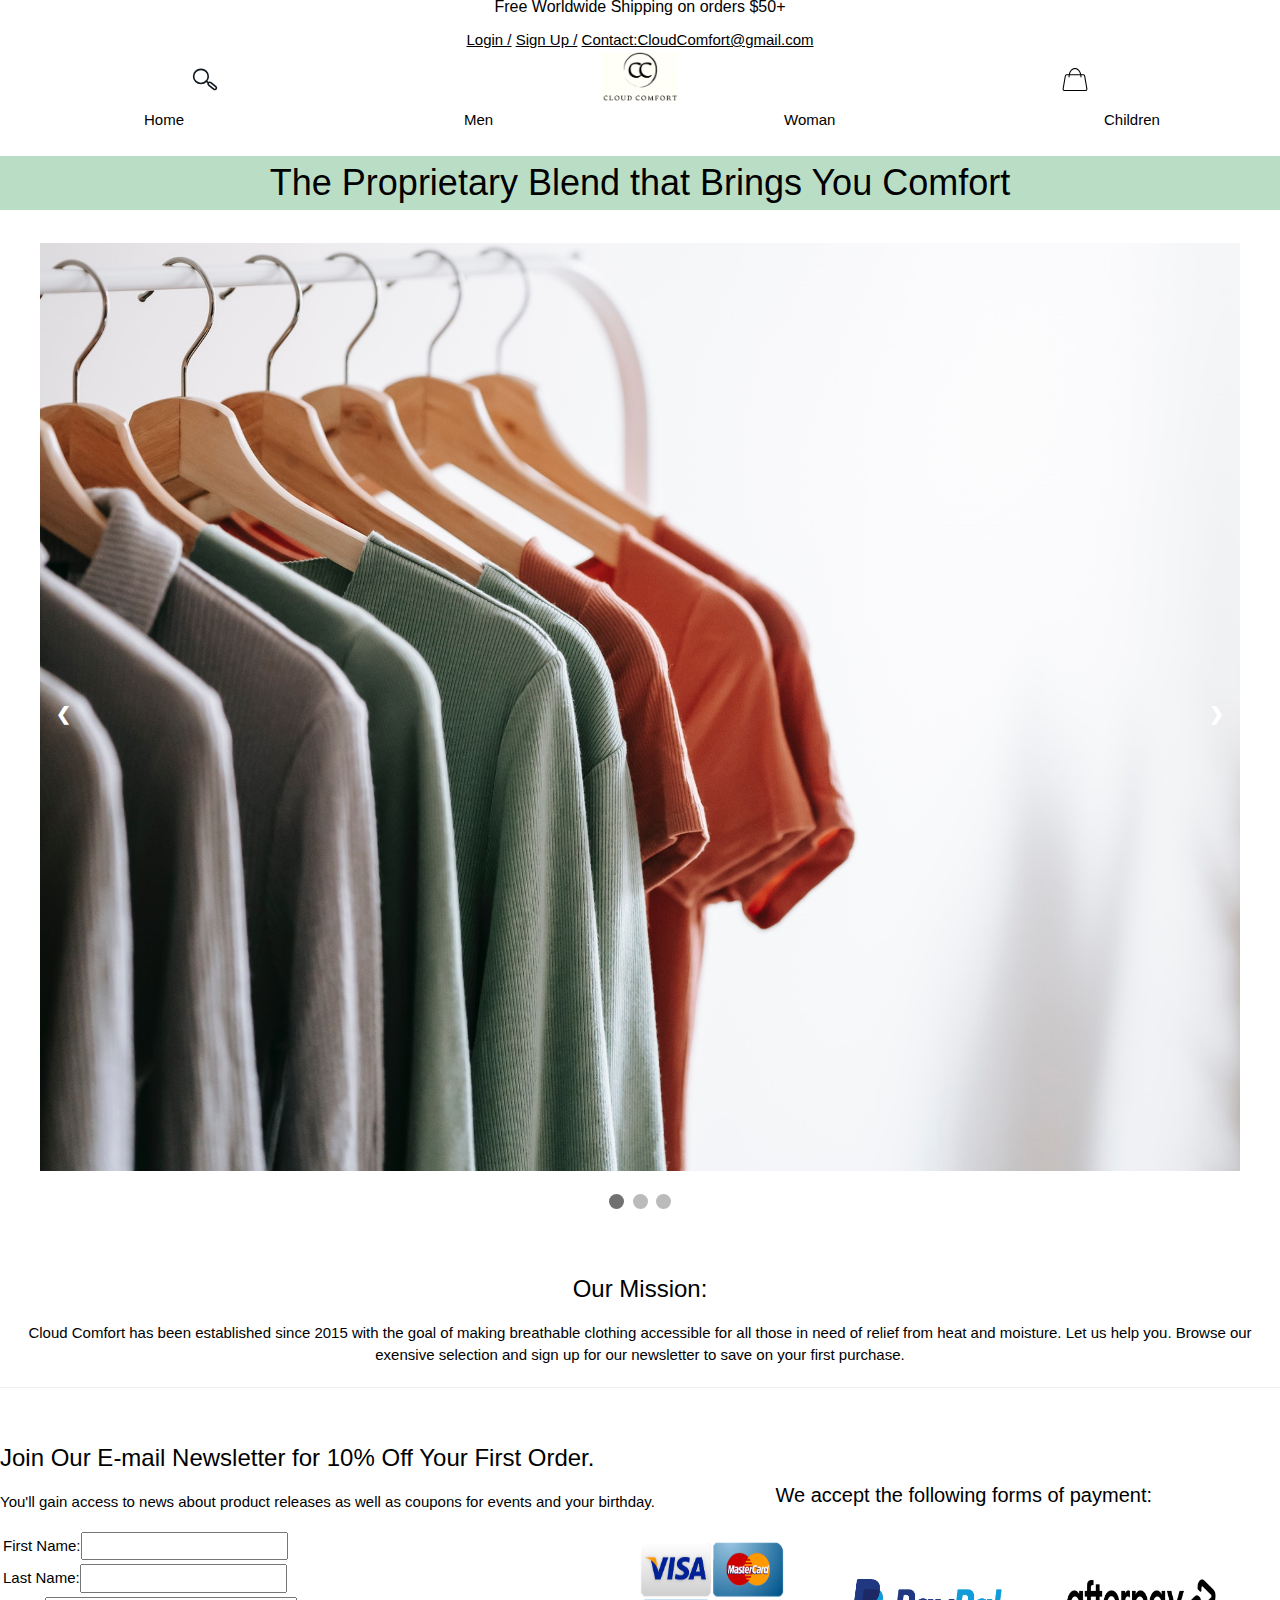
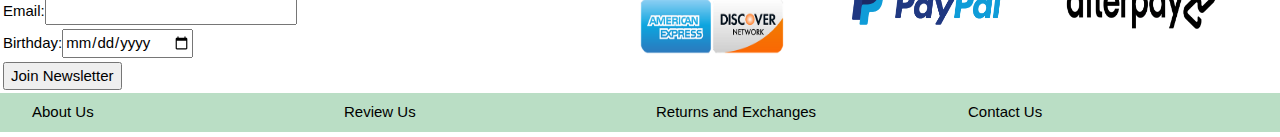
<file: FinalLabSubmission/index.html>
<!DOCTYPE html>
<html lang="en">
    <head>
        <meta charset="UTF-8">
        <title>Cloud Comfort - Durable, Comfy, and Breathable</title>
        <link rel="stylesheet" href="./style.css">
        <link rel="stylesheet" href="./w3.css">
        <link rel="stylesheet" href="https://cdnjs.cloudflare.com/ajax/libs/font-awesome/4.7.0/css/font-awesome.min.css">
        <link rel="shortcut icon" href="./sampleimages/favicon.ico">
    </head>
<!-- Ongoing Events Bar -->
<header>
    <div class="EventBar">
        <h6> Free Worldwide Shipping on orders $50+ </h6>
        <a href="Login.html">Login /</a>
        <a href="Sign Up.html">Sign Up /</a>
        <a href="CCemail">Contact:CloudComfort@gmail.com</a>
    </div>
</header>
<!--Slides Script -->

<script>
    var slideIndex = 1;
    showSlides(slideIndex);
    
    function plusSlides(n) {
      showSlides(slideIndex += n);
    }
    
    function currentSlide(n) {
      showSlides(slideIndex = n);
    }
    
    function showSlides(n) {
      var i;
      var slides = document.getElementsByClassName("mySlides");
      var dots = document.getElementsByClassName("dot");
      if (n > slides.length) {slideIndex = 1}    
      if (n < 1) {slideIndex = slides.length}
      for (i = 0; i < slides.length; i++) {
          slides[i].style.display = "none";  
      }
      for (i = 0; i < dots.length; i++) {
          dots[i].className = dots[i].className.replace(" active", "");
      }
      slides[slideIndex-1].style.display = "block";  
      dots[slideIndex-1].className += " active";
    }
    </script>
<!-- WebForm Script -->
<script>
    function validateInput(){
        var x = document.forms["SubscriptionForm"]["email"].value;
        if (!x.includes("@")){
            alert("The email you have entered is invald.");
            return false;
        }
        alert("Your form was successfully processed.")
        return true;
    }
</script>
<body>
<!--Banner -->
    <div>
        <div class="banner">
            <img class="magnifyingGlass" src="./sampleimages/magnifyingglass.svg" alt="glasslogo">
            <img class="shoppingCart" src="./sampleimages/shoppingbag.svg" alt="shoppingcartlogo">
            <img class="Logo1" src="./sampleimages/cclogo0.3.PNG" alt="BrandLogo">
        </div>
    </div>

<!--Navigation Bar-->
<nav class="w3-bar">
    <div class="nav">
        <a href="index.html" class="w3-bar-item w3-button">Home</a>
    </div>

    <div class="nav">
        <a href="Men.html" class="w3-bar-item w3-button">Men</a>
    </div>

    <div class="nav">
        <a href="Woman.html" class="w3-bar-item w3-button">Woman</a>
    </div>

    <div class="nav">
        <a href="Children.html" class="w3-bar-item w3-button">Children</a>
    </div>
<br>
<br>
<!-- Text -->
<div class="Subheader">
    <h1> The Proprietary Blend that Brings You Comfort</h1>    
</div>
<br>
 <!-- Slideshow container -->
 <div class="slideshow-container">

<!-- Images with number and caption text -->
    <div class="mySlides fade">
      <img class="slide1" src="./sampleimages/slide4.png" alt="slide1">
    </div>
  
    <div class="mySlides fade">
      <img class="slide2" src="./sampleimages/bambooslide.jpg" alt="slide2">
    </div>
  
    <div class="mySlides fade">
      <img class="slide3" src="./sampleimages/shirtslide3.jpg" alt="slide3">
    </div>

  
    <!-- Next and previous buttons -->
    <a class="prev" onclick="plusSlides(-1)">&#10094;</a>
    <a class="next" onclick="plusSlides(1)">&#10095;</a>
  </div>

  <br>
  
  <!-- The dots/circles -->
  <div style="text-align:center">
    <span class="dot" onclick="currentSlide(1)"></span>
    <span class="dot" onclick="currentSlide(2)"></span>
    <span class="dot" onclick="currentSlide(3)"></span>
  </div> 
<br>
<br>
<div class="textbox1">
<h3 class="mission1">
    Our Mission:
</h3>
    <p>Cloud Comfort has been established since 2015 with the goal of making breathable clothing accessible for all those in need of relief from heat and moisture. Let us help you. 
        Browse our exensive selection and sign up for our newsletter to save on your first purchase.
    </p>
</div>
<hr>
<!--<img class="background1" src="./sampleimages/background2.jpg" alt="background1"> -->
<!--Web Subscription Form-->
<br>
<div class="w3-container2" id="w3-container2">
    <form id="SubscriptionForm">
        <table>
            <h4 class="paymentHeader">We accept the following forms of payment:</h4>
            <h3>Join Our E-mail Newsletter for 10% Off Your First Order.</h3>
            <p>You'll gain access to news about product releases as well as coupons for events and your birthday.</p>
            <img class="afterpay" src="sampleimages/afterpaylogo.png" alt="afterpaylogo">
            <img class="paypal" src="sampleimages/paypallogo.png" alt="paypallogo">
            <img class="creditcards" src="sampleimages/creditcards.png" alt="creditcardlogos">

            <tr>
                <td><label for="fname">First Name:</label><input type="text" name="fname" tabindex="2" size="20" maxlength="20"></td>
            </tr>
            <tr>
                <td><label for="lname">Last Name:<label><input type="text" name="lname" tabindex="3" size="20" maxlength="20"></td>
            </tr>
            <tr>
                <td><label for="email">Email:</label><input type="text" name="email" tabindex="4" size="25"></td>
            </tr>
            <tr>
                <td><label for="Bdate">Birthday:</label><input type="date" name="sdate" tabindex="5" size="25"></td>
            </tr>
            <td>
                <input type="button" name="SubmitButton" value="Join Newsletter" onclick="return validateInput()">
            </td>
        </table>
    </form>
</div>

<footer class="w3-container" id="w3-container">
    <div class="footerMenu">
        <a href="AboutUs.html" class="w3-bar-item w3-button">About Us</a>
    </div>

    <div class="footerMenu">
        <a href="Leave a Review" class="w3-bar-item w3-button">Review Us</a>
    </div>

    <div class="footerMenu">
        <a href="Return Policy" class="w3-bar-item w3-button">Returns and Exchanges</a>
    </div>

    <div class="footerMenu">
        <a href="ContactUs.html" class="w3-bar-item w3-button">Contact Us</a>
    </div>
</footer>    
<script>
showSlides(slideIndex);
</script>
</body>
</html>
</file>
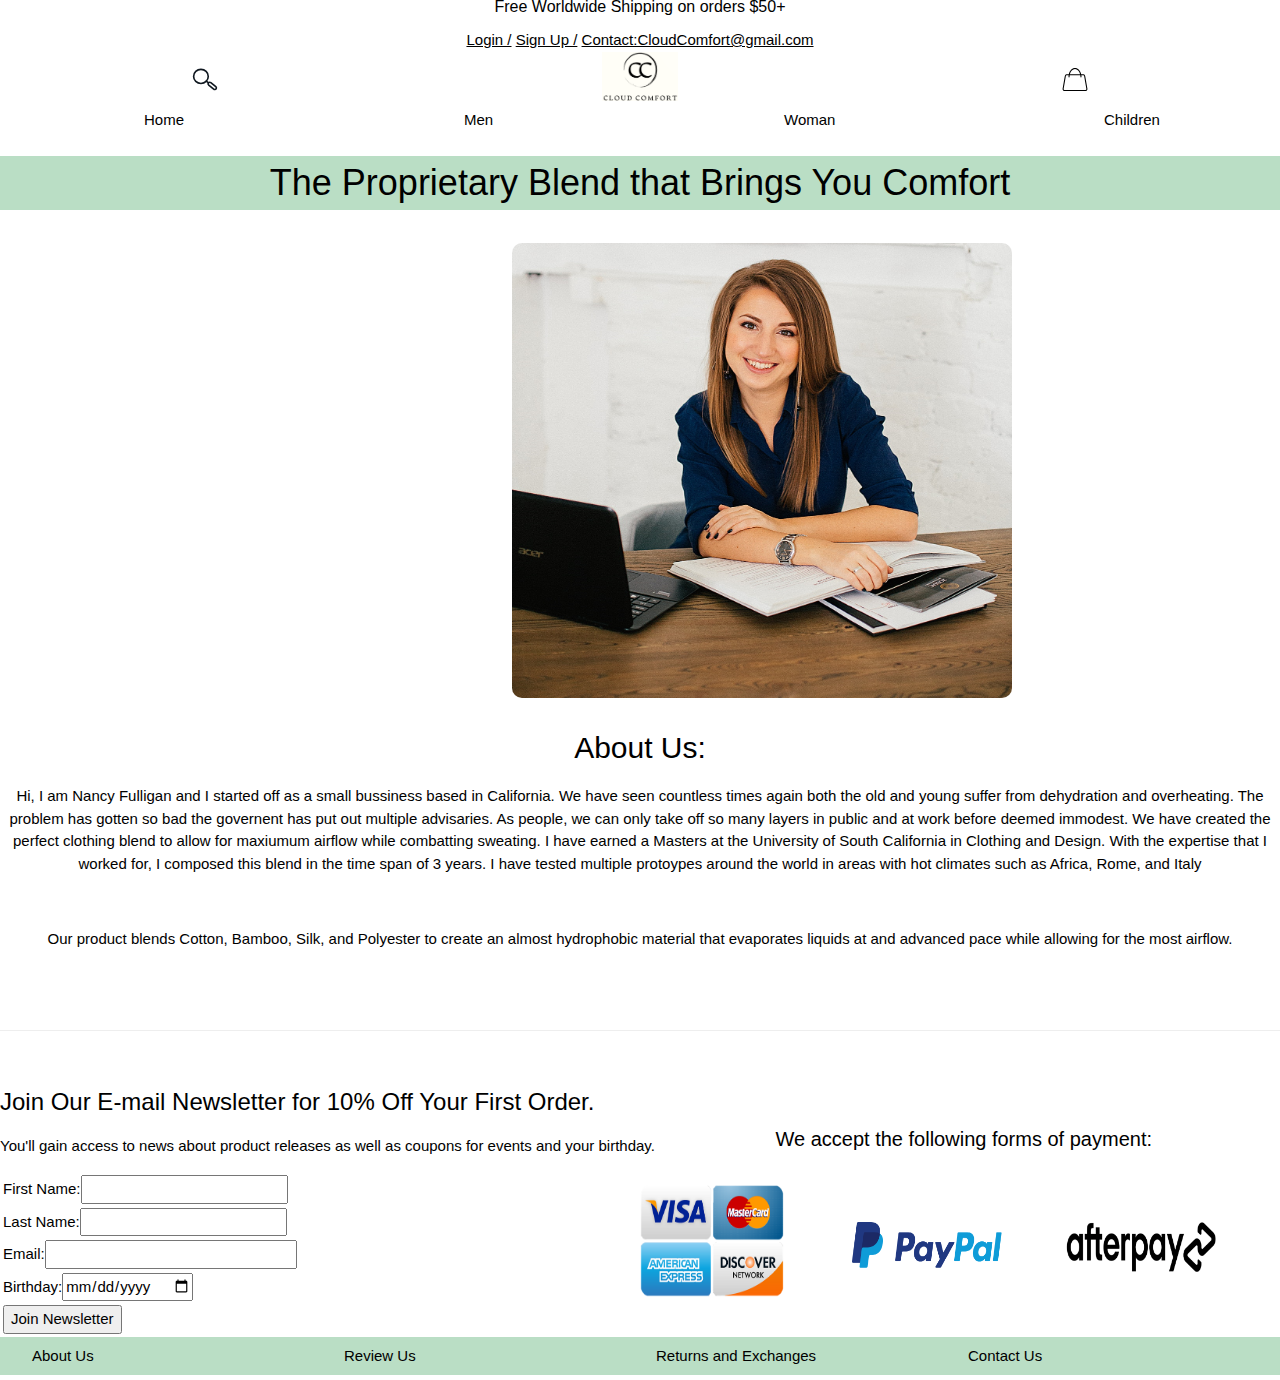
<file: FinalLabSubmission/AboutUs.html>
<!DOCTYPE html>
<html lang="en">
    <head>
        <meta charset="UTF-8">
        <title>Cloud Comfort - Durable, Comfy, and Breathable</title>
        <link rel="stylesheet" href="./style.css">
        <link rel="stylesheet" href="./w3.css">
        <link rel="stylesheet" href="https://cdnjs.cloudflare.com/ajax/libs/font-awesome/4.7.0/css/font-awesome.min.css">
        <link rel="shortcut icon" href="./sampleimages/favicon.ico">
    </head>
<!-- Ongoing Events Bar -->
<header>
    <div class="EventBar">
        <h6> Free Worldwide Shipping on orders $50+ </h6>
        <a href="Login.html">Login /</a>
        <a href="Sign Up.html">Sign Up /</a>
        <a href="CCemail">Contact:CloudComfort@gmail.com</a>
    </div>
</header>
<!--Slides Script -->

<script>
    var slideIndex = 1;
    showSlides(slideIndex);
    
    function plusSlides(n) {
      showSlides(slideIndex += n);
    }
    
    function currentSlide(n) {
      showSlides(slideIndex = n);
    }
    
    function showSlides(n) {
      var i;
      var slides = document.getElementsByClassName("mySlides");
      var dots = document.getElementsByClassName("dot");
      if (n > slides.length) {slideIndex = 1}    
      if (n < 1) {slideIndex = slides.length}
      for (i = 0; i < slides.length; i++) {
          slides[i].style.display = "none";  
      }
      for (i = 0; i < dots.length; i++) {
          dots[i].className = dots[i].className.replace(" active", "");
      }
      slides[slideIndex-1].style.display = "block";  
      dots[slideIndex-1].className += " active";
    }
    </script>
<!-- WebForm Script -->
<script>
    function validateInput(){
        var x = document.forms["SubscriptionForm"]["email"].value;
        if (!x.includes("@")){
            alert("The email you have entered is invald.");
            return false;
        }
        alert("Your form was successfully processed.")
        return true;
    }
</script>
<body>
<!--Banner -->
    <div>
        <div class="banner">
            <img class="magnifyingGlass" src="./sampleimages/magnifyingglass.svg" alt="glasslogo">
            <img class="shoppingCart" src="./sampleimages/shoppingbag.svg" alt="shoppingcartlogo">
            <img class="Logo1" src="./sampleimages/cclogo0.3.PNG" alt="BrandLogo">
        </div>
    </div>

<!--Navigation Bar-->
<nav class="w3-bar">
    <div class="nav">
        <a href="index.html" class="w3-bar-item w3-button">Home</a>
    </div>

    <div class="nav">
        <a href="Men.html" class="w3-bar-item w3-button">Men</a>
    </div>

    <div class="nav">
        <a href="Woman.html" class="w3-bar-item w3-button">Woman</a>
    </div>

    <div class="nav">
        <a href="Children.html" class="w3-bar-item w3-button">Children</a>
    </div>
<br>
<br>
<!-- Text -->
<div class="Subheader">
    <h1> The Proprietary Blend that Brings You Comfort</h1>    
</div>
<br>

<div>
    <img class="manager2" src="./sampleimages/manager2.png">
</div>
<br>
<br>
<br>
<br>
<br>
<br>
<br>
<br>
<br>
<br>
<br>
<br>
<br>
<br>
<br>
<br>
<br>
<br>
<br>
<br>
<br>
<div class="aboutus2" id="aboutus2">
    <h2> About Us:</h2>
    <p>Hi, I am Nancy Fulligan and I started off as a small bussiness based in California. We have seen countless times again both the old and young suffer from dehydration and overheating.
        The problem has gotten so bad the governent has put out multiple advisaries. As people, we can only take off so many layers in public and at work before deemed
        immodest. We have created the perfect clothing blend to allow for maxiumum airflow while combatting sweating. I have earned a Masters at the University of South California in
        Clothing and Design. With the expertise that I worked for, I composed this blend in the time span of 3 years. I have tested multiple protoypes around the world in areas with hot climates
        such as Africa, Rome, and Italy
    </p>
    <br>
    <p>Our product blends Cotton, Bamboo, Silk, and Polyester to create an almost hydrophobic material that evaporates liquids at and advanced pace while allowing for the
        most airflow.
    </p>
</div>
 
<br>
<br>

<hr>
<!--<img class="background1" src="./sampleimages/background2.jpg" alt="background1"> -->
<!--Web Subscription Form-->
<br>
<div class="w3-container2" id="w3-container2">
    <form id="SubscriptionForm">
        <table>
            <h4 class="paymentHeader">We accept the following forms of payment:</h4>
            <h3>Join Our E-mail Newsletter for 10% Off Your First Order.</h3>
            <p>You'll gain access to news about product releases as well as coupons for events and your birthday.</p>
            <img class="afterpay" src="sampleimages/afterpaylogo.png" alt="afterpaylogo">
            <img class="paypal" src="sampleimages/paypallogo.png" alt="paypallogo">
            <img class="creditcards" src="sampleimages/creditcards.png" alt="creditcardlogos">

            <tr>
                <td><label for="fname">First Name:</label><input type="text" name="fname" tabindex="2" size="20" maxlength="20"></td>
            </tr>
            <tr>
                <td><label for="lname">Last Name:<label><input type="text" name="lname" tabindex="3" size="20" maxlength="20"></td>
            </tr>
            <tr>
                <td><label for="email">Email:</label><input type="text" name="email" tabindex="4" size="25"></td>
            </tr>
            <tr>
                <td><label for="Bdate">Birthday:</label><input type="date" name="sdate" tabindex="5" size="25"></td>
            </tr>
            <td>
                <input type="button" name="SubmitButton" value="Join Newsletter" onclick="return validateInput()">
            </td>
        </table>
    </form>
</div>

<footer class="w3-container" id="w3-container">
    <div class="footerMenu">
        <a href="AboutUs.html" class="w3-bar-item w3-button">About Us</a>
    </div>

    <div class="footerMenu">
        <a href="Leave a Review" class="w3-bar-item w3-button">Review Us</a>
    </div>

    <div class="footerMenu">
        <a href="Return Policy" class="w3-bar-item w3-button">Returns and Exchanges</a>
    </div>

    <div class="footerMenu">
        <a href="ContactUs.html" class="w3-bar-item w3-button">Contact Us</a>
    </div>
</footer>    
<script>
showSlides(slideIndex);
</script>
</body>
</html>
</file>
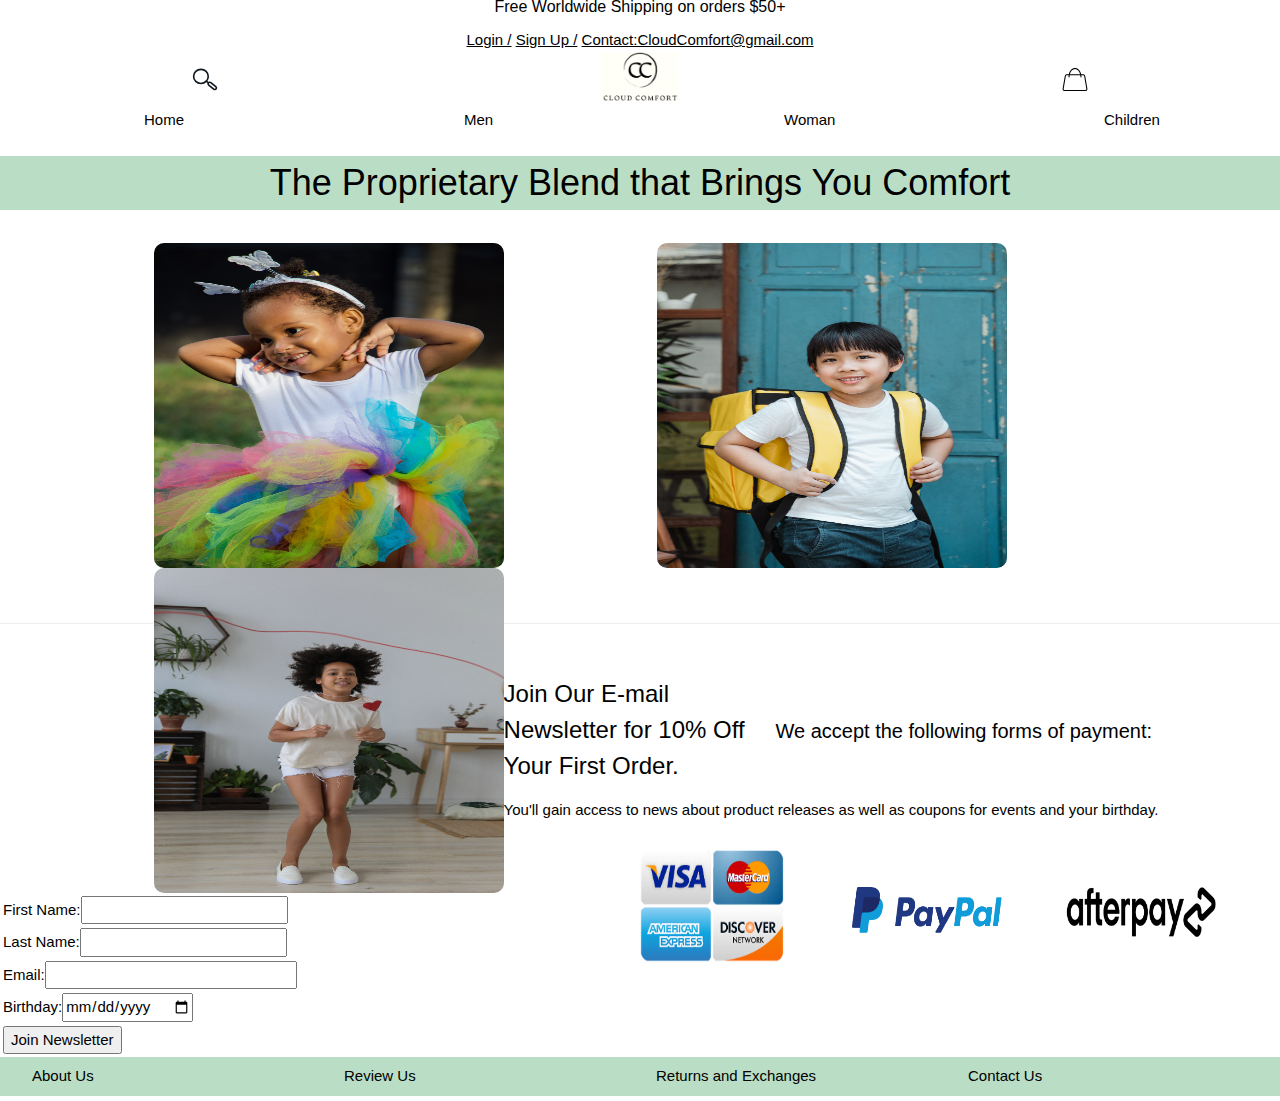
<file: FinalLabSubmission/Children.html>
<!DOCTYPE html>
<html lang="en">
    <head>
        <meta charset="UTF-8">
        <title>Cloud Comfort - Durable, Comfy, and Breathable</title>
        <link rel="stylesheet" href="./style.css">
        <link rel="stylesheet" href="./w3.css">
        <link rel="stylesheet" href="https://cdnjs.cloudflare.com/ajax/libs/font-awesome/4.7.0/css/font-awesome.min.css">
        <link rel="shortcut icon" href="./sampleimages/favicon.ico">
    </head>
<!-- Ongoing Events Bar -->
<header>
    <div class="EventBar">
        <h6> Free Worldwide Shipping on orders $50+ </h6>
        <a href="Login.html">Login /</a>
        <a href="Sign Up.html">Sign Up /</a>
        <a href="CCemail">Contact:CloudComfort@gmail.com</a>
    </div>
</header>
<!--Slides Script -->

<script>
    var slideIndex = 1;
    showSlides(slideIndex);
    
    function plusSlides(n) {
      showSlides(slideIndex += n);
    }
    
    function currentSlide(n) {
      showSlides(slideIndex = n);
    }
    
    function showSlides(n) {
      var i;
      var slides = document.getElementsByClassName("mySlides");
      var dots = document.getElementsByClassName("dot");
      if (n > slides.length) {slideIndex = 1}    
      if (n < 1) {slideIndex = slides.length}
      for (i = 0; i < slides.length; i++) {
          slides[i].style.display = "none";  
      }
      for (i = 0; i < dots.length; i++) {
          dots[i].className = dots[i].className.replace(" active", "");
      }
      slides[slideIndex-1].style.display = "block";  
      dots[slideIndex-1].className += " active";
    }
    </script>
<!-- WebForm Script -->
<script>
    function validateInput(){
        var x = document.forms["SubscriptionForm"]["email"].value;
        if (!x.includes("@")){
            alert("The email you have entered is invald.");
            return false;
        }
        alert("Your form was successfully processed.")
        return true;
    }
</script>
<body>
<!--Banner -->
    <div>
        <div class="banner">
            <img class="magnifyingGlass" src="./sampleimages/magnifyingglass.svg" alt="glasslogo">
            <img class="shoppingCart" src="./sampleimages/shoppingbag.svg" alt="shoppingcartlogo">
            <img class="Logo1" src="./sampleimages/cclogo0.3.PNG" alt="BrandLogo">
        </div>
    </div>

<!--Navigation Bar-->
<nav class="w3-bar">
    <div class="nav">
        <a href="index.html" class="w3-bar-item w3-button">Home</a>
    </div>

    <div class="nav">
        <a href="Men.html" class="w3-bar-item w3-button">Men</a>
    </div>

    <div class="nav">
        <a href="Woman.html" class="w3-bar-item w3-button">Woman</a>
    </div>

    <div class="nav">
        <a href="Children.html" class="w3-bar-item w3-button">Children</a>
    </div>
<br>
<br>
<!-- Text -->
<div class="Subheader">
    <h1> The Proprietary Blend that Brings You Comfort</h1>    
</div>
<br>

<div class="children" id="children">
<img class="children1" src="./sampleimages/children 1.jpg" alt="children1">
<img class="children2" src="./sampleimages/children 2.jpg" alt="children2">
<img class="children3" src="./sampleimages/children 3.jpg" alt="children3">
</div>

<br>
<br>
<br>
<br>
<br>
<br>
<br>
<br>
<br>
<br>
<br>
<br>
<br>
<br>
<br>
<br>

<hr>
<!--<img class="background1" src="./sampleimages/background2.jpg" alt="background1"> -->
<!--Web Subscription Form-->
<br>
<div class="w3-container2" id="w3-container2">
    <form id="SubscriptionForm">
        <table>
            <h4 class="paymentHeader">We accept the following forms of payment:</h4>
            <h3>Join Our E-mail Newsletter for 10% Off Your First Order.</h3>
            <p>You'll gain access to news about product releases as well as coupons for events and your birthday.</p>
            <img class="afterpay" src="sampleimages/afterpaylogo.png" alt="afterpaylogo">
            <img class="paypal" src="sampleimages/paypallogo.png" alt="paypallogo">
            <img class="creditcards" src="sampleimages/creditcards.png" alt="creditcardlogos">

            <tr>
                <td><label for="fname">First Name:</label><input type="text" name="fname" tabindex="2" size="20" maxlength="20"></td>
            </tr>
            <tr>
                <td><label for="lname">Last Name:<label><input type="text" name="lname" tabindex="3" size="20" maxlength="20"></td>
            </tr>
            <tr>
                <td><label for="email">Email:</label><input type="text" name="email" tabindex="4" size="25"></td>
            </tr>
            <tr>
                <td><label for="Bdate">Birthday:</label><input type="date" name="sdate" tabindex="5" size="25"></td>
            </tr>
            <td>
                <input type="button" name="SubmitButton" value="Join Newsletter" onclick="return validateInput()">
            </td>
        </table>
    </form>
</div>

<footer class="w3-container" id="w3-container">
    <div class="footerMenu">
        <a href="AboutUs.html" class="w3-bar-item w3-button">About Us</a>
    </div>

    <div class="footerMenu">
        <a href="Leave a Review" class="w3-bar-item w3-button">Review Us</a>
    </div>

    <div class="footerMenu">
        <a href="Return Policy" class="w3-bar-item w3-button">Returns and Exchanges</a>
    </div>

    <div class="footerMenu">
        <a href="ContactUs.html" class="w3-bar-item w3-button">Contact Us</a>
    </div>
</footer>    
<script>
showSlides(slideIndex);
</script>
</body>
</html>
</file>
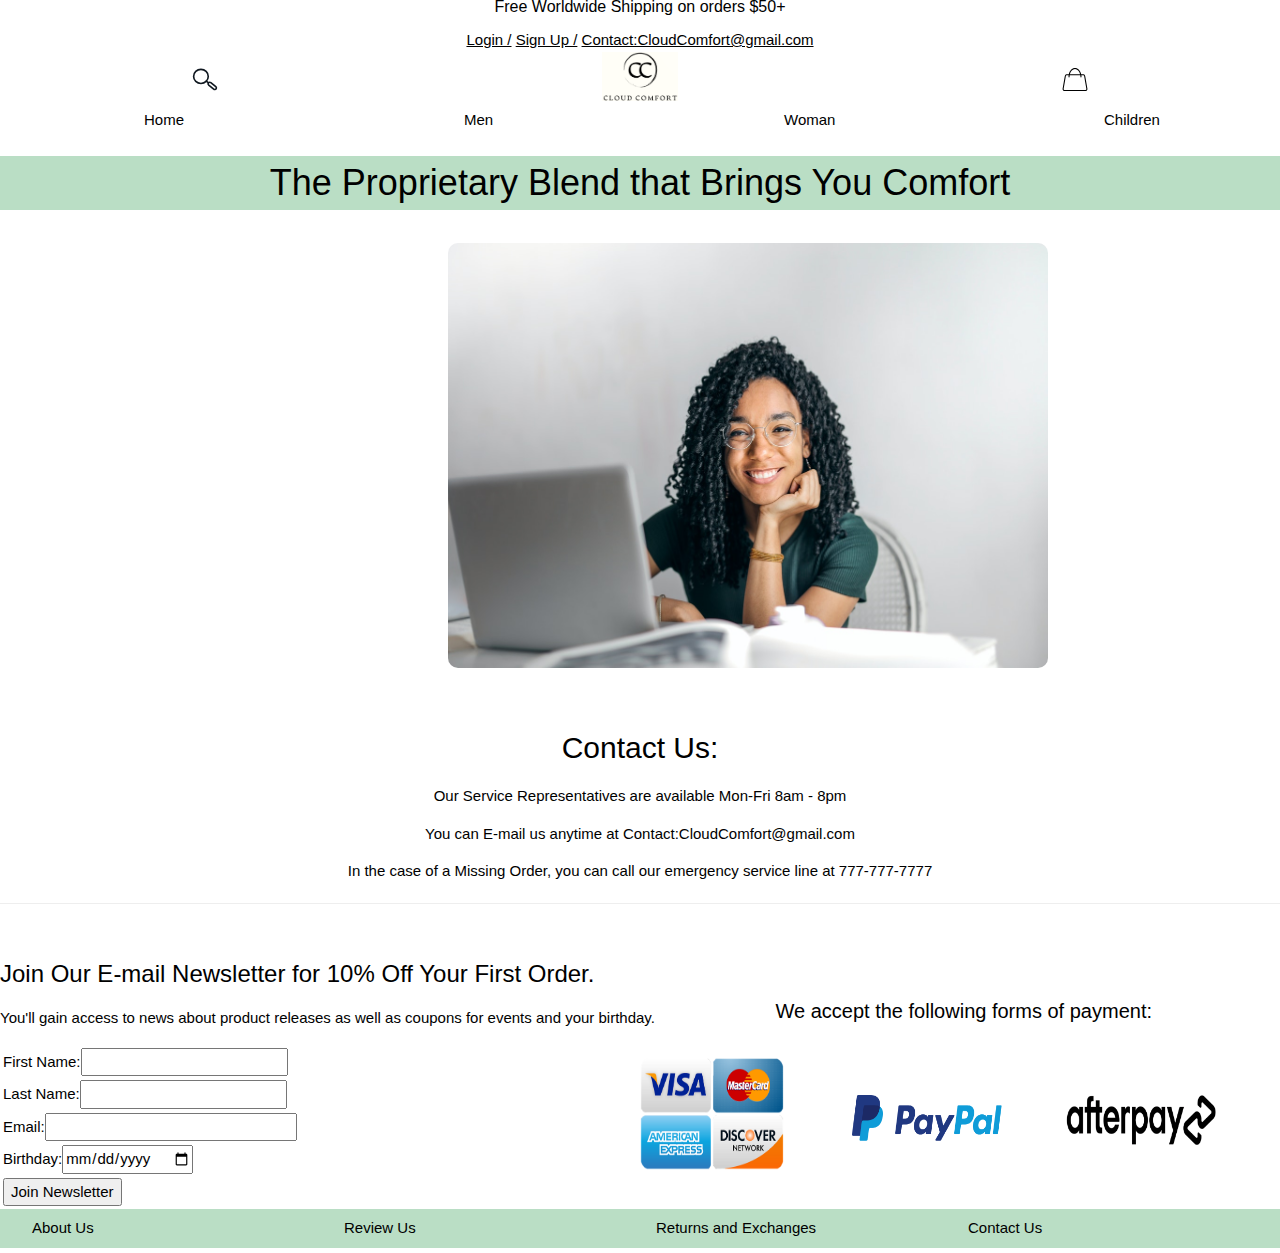
<file: FinalLabSubmission/ContactUs.html>
<!DOCTYPE html>
<html lang="en">
    <head>
        <meta charset="UTF-8">
        <title>Cloud Comfort - Durable, Comfy, and Breathable</title>
        <link rel="stylesheet" href="./style.css">
        <link rel="stylesheet" href="./w3.css">
        <link rel="stylesheet" href="https://cdnjs.cloudflare.com/ajax/libs/font-awesome/4.7.0/css/font-awesome.min.css">
        <link rel="shortcut icon" href="./sampleimages/favicon.ico">
    </head>
<!-- Ongoing Events Bar -->
<header>
    <div class="EventBar">
        <h6> Free Worldwide Shipping on orders $50+ </h6>
        <a href="Login.html">Login /</a>
        <a href="Sign Up.html">Sign Up /</a>
        <a href="CCemail">Contact:CloudComfort@gmail.com</a>
    </div>
</header>
<!--Slides Script -->

<script>
    var slideIndex = 1;
    showSlides(slideIndex);
    
    function plusSlides(n) {
      showSlides(slideIndex += n);
    }
    
    function currentSlide(n) {
      showSlides(slideIndex = n);
    }
    
    function showSlides(n) {
      var i;
      var slides = document.getElementsByClassName("mySlides");
      var dots = document.getElementsByClassName("dot");
      if (n > slides.length) {slideIndex = 1}    
      if (n < 1) {slideIndex = slides.length}
      for (i = 0; i < slides.length; i++) {
          slides[i].style.display = "none";  
      }
      for (i = 0; i < dots.length; i++) {
          dots[i].className = dots[i].className.replace(" active", "");
      }
      slides[slideIndex-1].style.display = "block";  
      dots[slideIndex-1].className += " active";
    }
    </script>
<!-- WebForm Script -->
<script>
    function validateInput(){
        var x = document.forms["SubscriptionForm"]["email"].value;
        if (!x.includes("@")){
            alert("The email you have entered is invald.");
            return false;
        }
        alert("Your form was successfully processed.")
        return true;
    }
</script>
<body>
<!--Banner -->
    <div>
        <div class="banner">
            <img class="magnifyingGlass" src="./sampleimages/magnifyingglass.svg" alt="glasslogo">
            <img class="shoppingCart" src="./sampleimages/shoppingbag.svg" alt="shoppingcartlogo">
            <img class="Logo1" src="./sampleimages/cclogo0.3.PNG" alt="BrandLogo">
        </div>
    </div>

<!--Navigation Bar-->
<nav class="w3-bar">
    <div class="nav">
        <a href="index.html" class="w3-bar-item w3-button">Home</a>
    </div>

    <div class="nav">
        <a href="Men.html" class="w3-bar-item w3-button">Men</a>
    </div>

    <div class="nav">
        <a href="Woman.html" class="w3-bar-item w3-button">Woman</a>
    </div>

    <div class="nav">
        <a href="Children.html" class="w3-bar-item w3-button">Children</a>
    </div>
<br>
<br>
<!-- Text -->
<div class="Subheader">
    <h1> The Proprietary Blend that Brings You Comfort</h1>    
</div>
<br>

<div>
    <img class="manager1" src="./sampleimages/manager1.jpg">
</div>
<br>
<br>
<br>
<br>
<br>
<br>
<br>
<br>
<br>
<br>
<br>
<br>
<br>
<br>
<br>
<br>
<br>
<br>
<br>
<br>
<br>
<div class="contactus1" id="contactus1">
    <h2> Contact Us:</h2>
    <p> Our Service Representatives are available Mon-Fri 8am - 8pm</p>
    <p> You can E-mail us anytime at Contact:CloudComfort@gmail.com</p>
    <p> In the case of a Missing Order, you can call our emergency service line at 777-777-7777</p>
</div>

<hr>
<!--<img class="background1" src="./sampleimages/background2.jpg" alt="background1"> -->
<!--Web Subscription Form-->
<br>
<div class="w3-container2" id="w3-container2">
    <form id="SubscriptionForm">
        <table>
            <h4 class="paymentHeader">We accept the following forms of payment:</h4>
            <h3>Join Our E-mail Newsletter for 10% Off Your First Order.</h3>
            <p>You'll gain access to news about product releases as well as coupons for events and your birthday.</p>
            <img class="afterpay" src="sampleimages/afterpaylogo.png" alt="afterpaylogo">
            <img class="paypal" src="sampleimages/paypallogo.png" alt="paypallogo">
            <img class="creditcards" src="sampleimages/creditcards.png" alt="creditcardlogos">

            <tr>
                <td><label for="fname">First Name:</label><input type="text" name="fname" tabindex="2" size="20" maxlength="20"></td>
            </tr>
            <tr>
                <td><label for="lname">Last Name:<label><input type="text" name="lname" tabindex="3" size="20" maxlength="20"></td>
            </tr>
            <tr>
                <td><label for="email">Email:</label><input type="text" name="email" tabindex="4" size="25"></td>
            </tr>
            <tr>
                <td><label for="Bdate">Birthday:</label><input type="date" name="sdate" tabindex="5" size="25"></td>
            </tr>
            <td>
                <input type="button" name="SubmitButton" value="Join Newsletter" onclick="return validateInput()">
            </td>
        </table>
    </form>
</div>

<footer class="w3-container" id="w3-container">
    <div class="footerMenu">
        <a href="AboutUs.html" class="w3-bar-item w3-button">About Us</a>
    </div>

    <div class="footerMenu">
        <a href="Leave a Review" class="w3-bar-item w3-button">Review Us</a>
    </div>

    <div class="footerMenu">
        <a href="Return Policy" class="w3-bar-item w3-button">Returns and Exchanges</a>
    </div>

    <div class="footerMenu">
        <a href="ContactUs.html" class="w3-bar-item w3-button">Contact Us</a>
    </div>
</footer>    
<script>
showSlides(slideIndex);
</script>
</body>
</html>
</file>
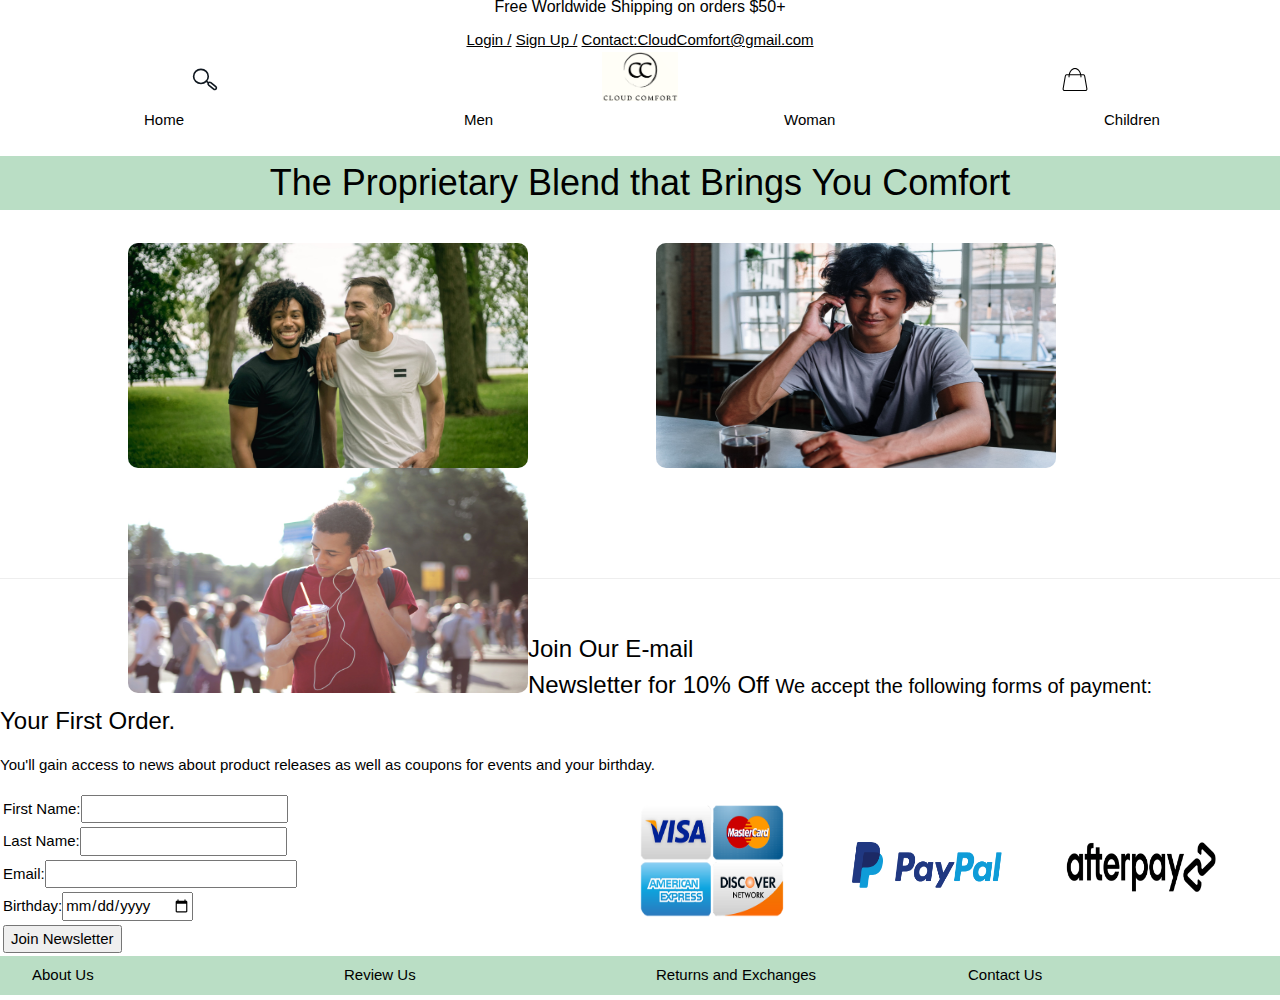
<file: FinalLabSubmission/Men.html>
<!DOCTYPE html>
<html lang="en">
    <head>
        <meta charset="UTF-8">
        <title>Cloud Comfort - Durable, Comfy, and Breathable</title>
        <link rel="stylesheet" href="./style.css">
        <link rel="stylesheet" href="./w3.css">
        <link rel="stylesheet" href="https://cdnjs.cloudflare.com/ajax/libs/font-awesome/4.7.0/css/font-awesome.min.css">
        <link rel="shortcut icon" href="./sampleimages/favicon.ico">
    </head>
<!-- Ongoing Events Bar -->
<header>
    <div class="EventBar">
        <h6> Free Worldwide Shipping on orders $50+ </h6>
        <a href="Login.html">Login /</a>
        <a href="Sign Up.html">Sign Up /</a>
        <a href="CCemail">Contact:CloudComfort@gmail.com</a>
    </div>
</header>
<!--Slides Script -->

<script>
    var slideIndex = 1;
    showSlides(slideIndex);
    
    function plusSlides(n) {
      showSlides(slideIndex += n);
    }
    
    function currentSlide(n) {
      showSlides(slideIndex = n);
    }
    
    function showSlides(n) {
      var i;
      var slides = document.getElementsByClassName("mySlides");
      var dots = document.getElementsByClassName("dot");
      if (n > slides.length) {slideIndex = 1}    
      if (n < 1) {slideIndex = slides.length}
      for (i = 0; i < slides.length; i++) {
          slides[i].style.display = "none";  
      }
      for (i = 0; i < dots.length; i++) {
          dots[i].className = dots[i].className.replace(" active", "");
      }
      slides[slideIndex-1].style.display = "block";  
      dots[slideIndex-1].className += " active";
    }
    </script>
<!-- WebForm Script -->
<script>
    function validateInput(){
        var x = document.forms["SubscriptionForm"]["email"].value;
        if (!x.includes("@")){
            alert("The email you have entered is invald.");
            return false;
        }
        alert("Your form was successfully processed.")
        return true;
    }
</script>
<body>
<!--Banner -->
    <div>
        <div class="banner">
            <img class="magnifyingGlass" src="./sampleimages/magnifyingglass.svg" alt="glasslogo">
            <img class="shoppingCart" src="./sampleimages/shoppingbag.svg" alt="shoppingcartlogo">
            <img class="Logo1" src="./sampleimages/cclogo0.3.PNG" alt="BrandLogo">
        </div>
    </div>

<!--Navigation Bar-->
<nav class="w3-bar">
    <div class="nav">
        <a href="index.html" class="w3-bar-item w3-button">Home</a>
    </div>

    <div class="nav">
        <a href="Men.html" class="w3-bar-item w3-button">Men</a>
    </div>

    <div class="nav">
        <a href="Woman.html" class="w3-bar-item w3-button">Woman</a>
    </div>

    <div class="nav">
        <a href="Children.html" class="w3-bar-item w3-button">Children</a>
    </div>
<br>
<br>
<!-- Text -->
<div class="Subheader">
    <h1> The Proprietary Blend that Brings You Comfort</h1>    
</div>
<br>

<div class="men" id="men">
<img class="men1" src="./sampleimages/men1.jpg" alt="Men1">
<img class="men2" src="./sampleimages/men2.jpg" alt="Men2">
<img class="men3" src="./sampleimages/men3.jpg" alt="Men3">
</div>
 
<br>
<br>
<br>
<br>
<br>
<br>
<br>
<br>
<br>
<br>
<br>
<br>
<br>
<br>

<hr>
<!--<img class="background1" src="./sampleimages/background2.jpg" alt="background1"> -->
<!--Web Subscription Form-->
<br>
<div class="w3-container2" id="w3-container2">
    <form id="SubscriptionForm">
        <table>
            <h4 class="paymentHeader">We accept the following forms of payment:</h4>
            <h3>Join Our E-mail Newsletter for 10% Off Your First Order.</h3>
            <p>You'll gain access to news about product releases as well as coupons for events and your birthday.</p>
            <img class="afterpay" src="sampleimages/afterpaylogo.png" alt="afterpaylogo">
            <img class="paypal" src="sampleimages/paypallogo.png" alt="paypallogo">
            <img class="creditcards" src="sampleimages/creditcards.png" alt="creditcardlogos">

            <tr>
                <td><label for="fname">First Name:</label><input type="text" name="fname" tabindex="2" size="20" maxlength="20"></td>
            </tr>
            <tr>
                <td><label for="lname">Last Name:<label><input type="text" name="lname" tabindex="3" size="20" maxlength="20"></td>
            </tr>
            <tr>
                <td><label for="email">Email:</label><input type="text" name="email" tabindex="4" size="25"></td>
            </tr>
            <tr>
                <td><label for="Bdate">Birthday:</label><input type="date" name="sdate" tabindex="5" size="25"></td>
            </tr>
            <td>
                <input type="button" name="SubmitButton" value="Join Newsletter" onclick="return validateInput()">
            </td>
        </table>
    </form>
</div>

<footer class="w3-container" id="w3-container">
    <div class="footerMenu">
        <a href="AboutUs.html" class="w3-bar-item w3-button">About Us</a>
    </div>

    <div class="footerMenu">
        <a href="Leave a Review" class="w3-bar-item w3-button">Review Us</a>
    </div>

    <div class="footerMenu">
        <a href="Return Policy" class="w3-bar-item w3-button">Returns and Exchanges</a>
    </div>

    <div class="footerMenu">
        <a href="ContactUs.html" class="w3-bar-item w3-button">Contact Us</a>
    </div>
</footer>    
<script>
showSlides(slideIndex);
</script>
</body>
</html>
</file>
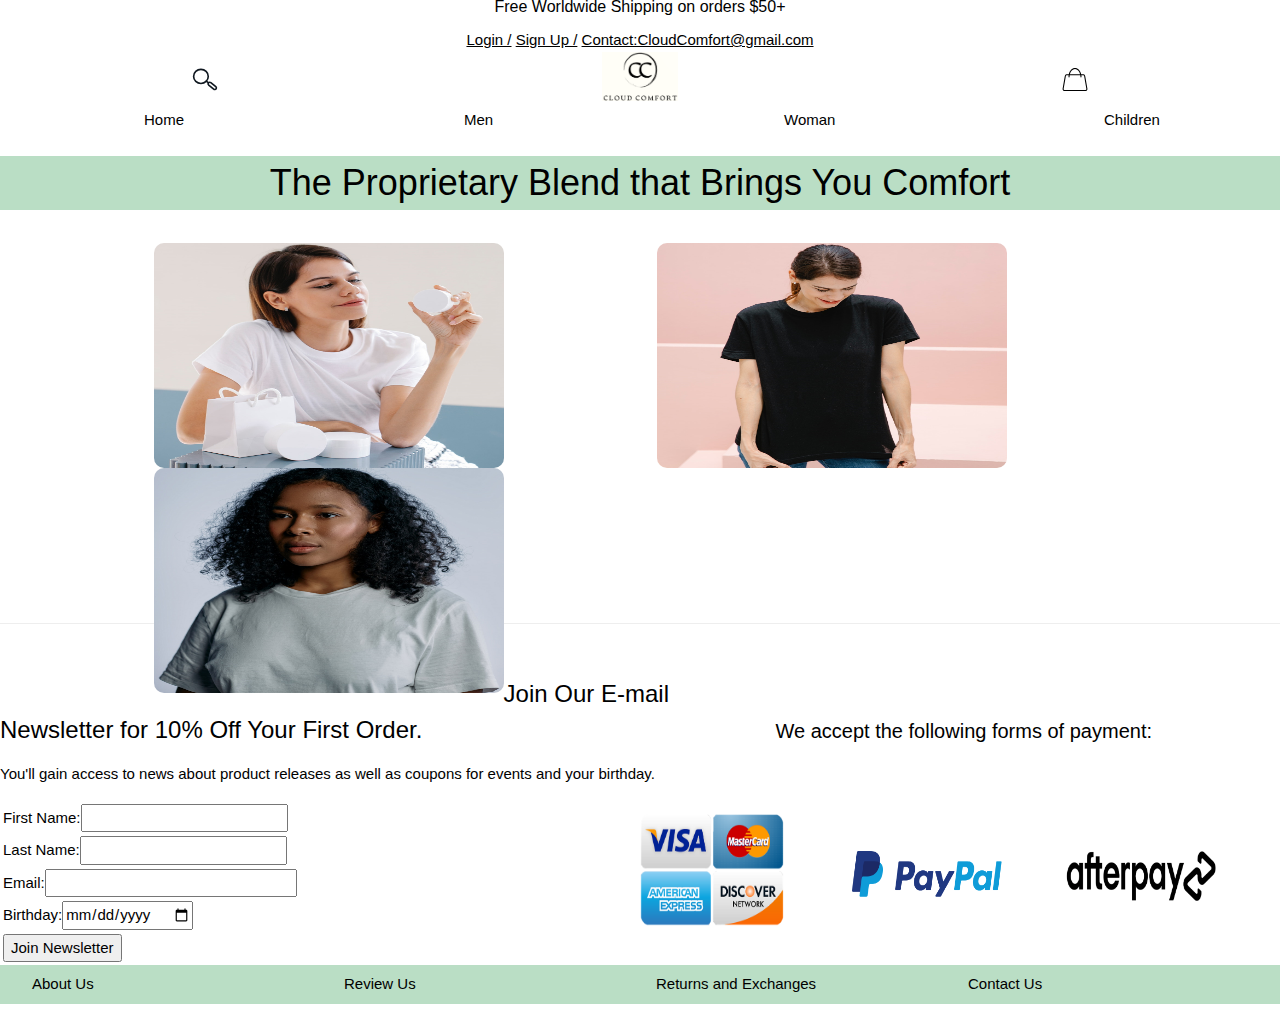
<file: FinalLabSubmission/Woman.html>
<!DOCTYPE html>
<html lang="en">
    <head>
        <meta charset="UTF-8">
        <title>Cloud Comfort - Durable, Comfy, and Breathable</title>
        <link rel="stylesheet" href="./style.css">
        <link rel="stylesheet" href="./w3.css">
        <link rel="stylesheet" href="https://cdnjs.cloudflare.com/ajax/libs/font-awesome/4.7.0/css/font-awesome.min.css">
        <link rel="shortcut icon" href="./sampleimages/favicon.ico">
    </head>
<!-- Ongoing Events Bar -->
<header>
    <div class="EventBar">
        <h6> Free Worldwide Shipping on orders $50+ </h6>
        <a href="Login.html">Login /</a>
        <a href="Sign Up.html">Sign Up /</a>
        <a href="CCemail">Contact:CloudComfort@gmail.com</a>
    </div>
</header>
<!--Slides Script -->

<script>
    var slideIndex = 1;
    showSlides(slideIndex);
    
    function plusSlides(n) {
      showSlides(slideIndex += n);
    }
    
    function currentSlide(n) {
      showSlides(slideIndex = n);
    }
    
    function showSlides(n) {
      var i;
      var slides = document.getElementsByClassName("mySlides");
      var dots = document.getElementsByClassName("dot");
      if (n > slides.length) {slideIndex = 1}    
      if (n < 1) {slideIndex = slides.length}
      for (i = 0; i < slides.length; i++) {
          slides[i].style.display = "none";  
      }
      for (i = 0; i < dots.length; i++) {
          dots[i].className = dots[i].className.replace(" active", "");
      }
      slides[slideIndex-1].style.display = "block";  
      dots[slideIndex-1].className += " active";
    }
    </script>
<!-- WebForm Script -->
<script>
    function validateInput(){
        var x = document.forms["SubscriptionForm"]["email"].value;
        if (!x.includes("@")){
            alert("The email you have entered is invald.");
            return false;
        }
        alert("Your form was successfully processed.")
        return true;
    }
</script>
<body>
<!--Banner -->
    <div>
        <div class="banner">
            <img class="magnifyingGlass" src="./sampleimages/magnifyingglass.svg" alt="glasslogo">
            <img class="shoppingCart" src="./sampleimages/shoppingbag.svg" alt="shoppingcartlogo">
            <img class="Logo1" src="./sampleimages/cclogo0.3.PNG" alt="BrandLogo">
        </div>
    </div>

<!--Navigation Bar-->
<nav class="w3-bar">
    <div class="nav">
        <a href="index.html" class="w3-bar-item w3-button">Home</a>
    </div>

    <div class="nav">
        <a href="Men.html" class="w3-bar-item w3-button">Men</a>
    </div>

    <div class="nav">
        <a href="Woman.html" class="w3-bar-item w3-button">Woman</a>
    </div>

    <div class="nav">
        <a href="Children.html" class="w3-bar-item w3-button">Children</a>
    </div>
<br>
<br>
<!-- Text -->
<div class="Subheader">
    <h1> The Proprietary Blend that Brings You Comfort</h1>    
</div>
<br>

<div class="woman" id="woman">
    <img class="woman1" src="./sampleimages/woman1.jpg" alt="woman1">
    <img class="woman2" src="./sampleimages/woman2.png" alt="woman2">
    <img class="woman3" src="./sampleimages/woman3.png" alt="woman3">
</div>
 
<br>
<br>
<br>
<br>
<br>
<br>
<br>
<br>
<br>
<br>
<br>
<br>
<br>
<br>
<br>
<br>

<hr>
<!--<img class="background1" src="./sampleimages/background2.jpg" alt="background1"> -->
<!--Web Subscription Form-->
<br>
<div class="w3-container2" id="w3-container2">
    <form id="SubscriptionForm">
        <table>
            <h4 class="paymentHeader">We accept the following forms of payment:</h4>
            <h3>Join Our E-mail Newsletter for 10% Off Your First Order.</h3>
            <p>You'll gain access to news about product releases as well as coupons for events and your birthday.</p>
            <img class="afterpay" src="sampleimages/afterpaylogo.png" alt="afterpaylogo">
            <img class="paypal" src="sampleimages/paypallogo.png" alt="paypallogo">
            <img class="creditcards" src="sampleimages/creditcards.png" alt="creditcardlogos">

            <tr>
                <td><label for="fname">First Name:</label><input type="text" name="fname" tabindex="2" size="20" maxlength="20"></td>
            </tr>
            <tr>
                <td><label for="lname">Last Name:<label><input type="text" name="lname" tabindex="3" size="20" maxlength="20"></td>
            </tr>
            <tr>
                <td><label for="email">Email:</label><input type="text" name="email" tabindex="4" size="25"></td>
            </tr>
            <tr>
                <td><label for="Bdate">Birthday:</label><input type="date" name="sdate" tabindex="5" size="25"></td>
            </tr>
            <td>
                <input type="button" name="SubmitButton" value="Join Newsletter" onclick="return validateInput()">
            </td>
        </table>
    </form>
</div>

<footer class="w3-container" id="w3-container">
    <div class="footerMenu">
        <a href="AboutUs.html" class="w3-bar-item w3-button">About Us</a>
    </div>

    <div class="footerMenu">
        <a href="Leave a Review" class="w3-bar-item w3-button">Review Us</a>
    </div>

    <div class="footerMenu">
        <a href="Return Policy" class="w3-bar-item w3-button">Returns and Exchanges</a>
    </div>

    <div class="footerMenu">
        <a href="ContactUs.html" class="w3-bar-item w3-button">Contact Us</a>
    </div>
</footer>    
<script>
showSlides(slideIndex);
</script>
</body>
</html>
</file>
<file: FinalLabSubmission/style.css>
/*
Khai Truong
Summer 2021
*/

/*Event Header*/
.EventBar{text-align: center; padding: 0px; background-color: white; margin-top:-15px;}

/* Pictures */
.Logo1{display: block; margin-right: auto; margin-left: auto; width: 6%; padding-bottom: 0px;}
.background1{width: auto; height: auto; margin: 0;}
.slide1{width: 100%; height: 50%; position:relative}
.slide2{width: 100%; height: 50%;}
.slide3{width: 100%; height: 50%;}
.slide4{width: 100%; height: 50%;}
.manager1{width: 600px; height: 425px; margin: 0px; float: left; border-radius: 10px; position: relative; margin-left: 35%}
.manager2{width: 500px; height: 455px; margin: 0px; float: left; border-radius: 10px; position: relative; margin-left: 40%}
.men1{width: 400px; height: 225px; margin: 0px; float: left; border-radius: 10px; margin-left: 10%;}
.men2{width: 400px; height: 225px; margin: 0px; float: left; border-radius: 10px; margin-left: 10%;}
.men3{width: 400px; height: 225px; margin: 0px; float: left; border-radius: 10px; margin-left: 10%;}
.woman1{width: 350px; height: 225px; margin: 0px; float: left; border-radius: 10px; margin-left: 12%;}
.woman2{width: 350px; height: 225px; margin: 0px; float: left; border-radius: 10px; margin-left: 12%;}
.woman3{width: 350px; height: 225px; margin: 0px; float: left; border-radius: 10px; margin-left: 12%;}
.children1{width: 350px; height: 325px; margin: 0px; float: left; border-radius: 10px; margin-left: 12%;}
.children2{width: 350px; height: 325px; margin: 0px; float: left; border-radius: 10px; margin-left: 12%;}
.children3{width: 350px; height: 325px; margin: 0px; float: left; border-radius: 10px; margin-left: 12%;}


/* Icons */
.magnifyingGlass{width: 2%; height: 2%; margin: 0px; float:left; position: relative; margin-left: 15%; top: 15px;}
.shoppingCart{width: 2%; height: 2%; margin: 0px; float: right; position: relative; margin-right: 15%; top: 15px}

/* Navigation Bar */
.nav{float: left; width: 25%;padding-left: 10%; height: 10%;}
.w3-bar{background-color: white;}

/*Body*/
.Subheader{background-color: #badec5; margin-left: auto; margin-right: auto; text-align: center; font-family:Georgia, 'Times New Roman', Times, serif;}
.textbox1{text-align: center;}
.w3-container{background-color: #badec5;}
.w3-container2{background-color: #badec5;} 
.contactus1{text-align: center;}
.aboutus2{text-align: center;}

/* Slideshow container */
.slideshow-container {max-width: 1200px; position: relative;margin: auto;}

/* Hide the images by default */
.mySlidesfade{
  display: none;
}

/* Next & previous buttons */
.prev, .next {
  cursor: pointer;
  position: absolute;
  top: 50%;
  width: auto;
  margin-top: -22px;
  padding: 16px;
  color: white;
  font-weight: bold;
  font-size: 18px;
  transition: 0.6s ease;
  border-radius: 0 3px 3px 0;
  user-select: none;
}

/* Position the "next button" to the right */
.next {right: 0; border-radius: 3px 0 0 3px;}

/* On hover, add a black background color with a little bit see-through */
.prev:hover, .next:hover {background-color: rgba(0,0,0,0.8);}

/* The dots/bullets/indicators */
.dot {
  cursor: pointer;
  height: 15px;
  width: 15px;
  margin: 0 2px;
  background-color: #bbb;
  border-radius: 50%;
  display: inline-block;
  transition: background-color 0.6s ease;
}

.active, .dot:hover {background-color: #717171;}

/* Fading animation */
.fade {
  -webkit-animation-name: fade;
  -webkit-animation-duration: 1.5s;
  animation-name: fade;
  animation-duration: 1.5s;
}

@-webkit-keyframes fade {from {opacity: .4}to {opacity: 1}}
@keyframes fade {from {opacity: .4}to {opacity: 1}}

/* form submission and payment */ 
.creditcards{width: 150px; height: 120px; position: relative; float: right; margin-right: 5%; top: 10px;}
.paypal{width: 150px; height: 50px; position: relative; float: right; margin-right: 5%; top: 50px;}
.afterpay{width: 150px; height: 50px; position: relative; float: right; margin-right: 5%; top: 50px;}
.paymentHeader{position: relative; float: right; margin-right: 10%; bottom: -30px}


/* footer */
.footerMenu{float:left; width:  25%;}
.w3-container2{background-color: white;}
</file>
